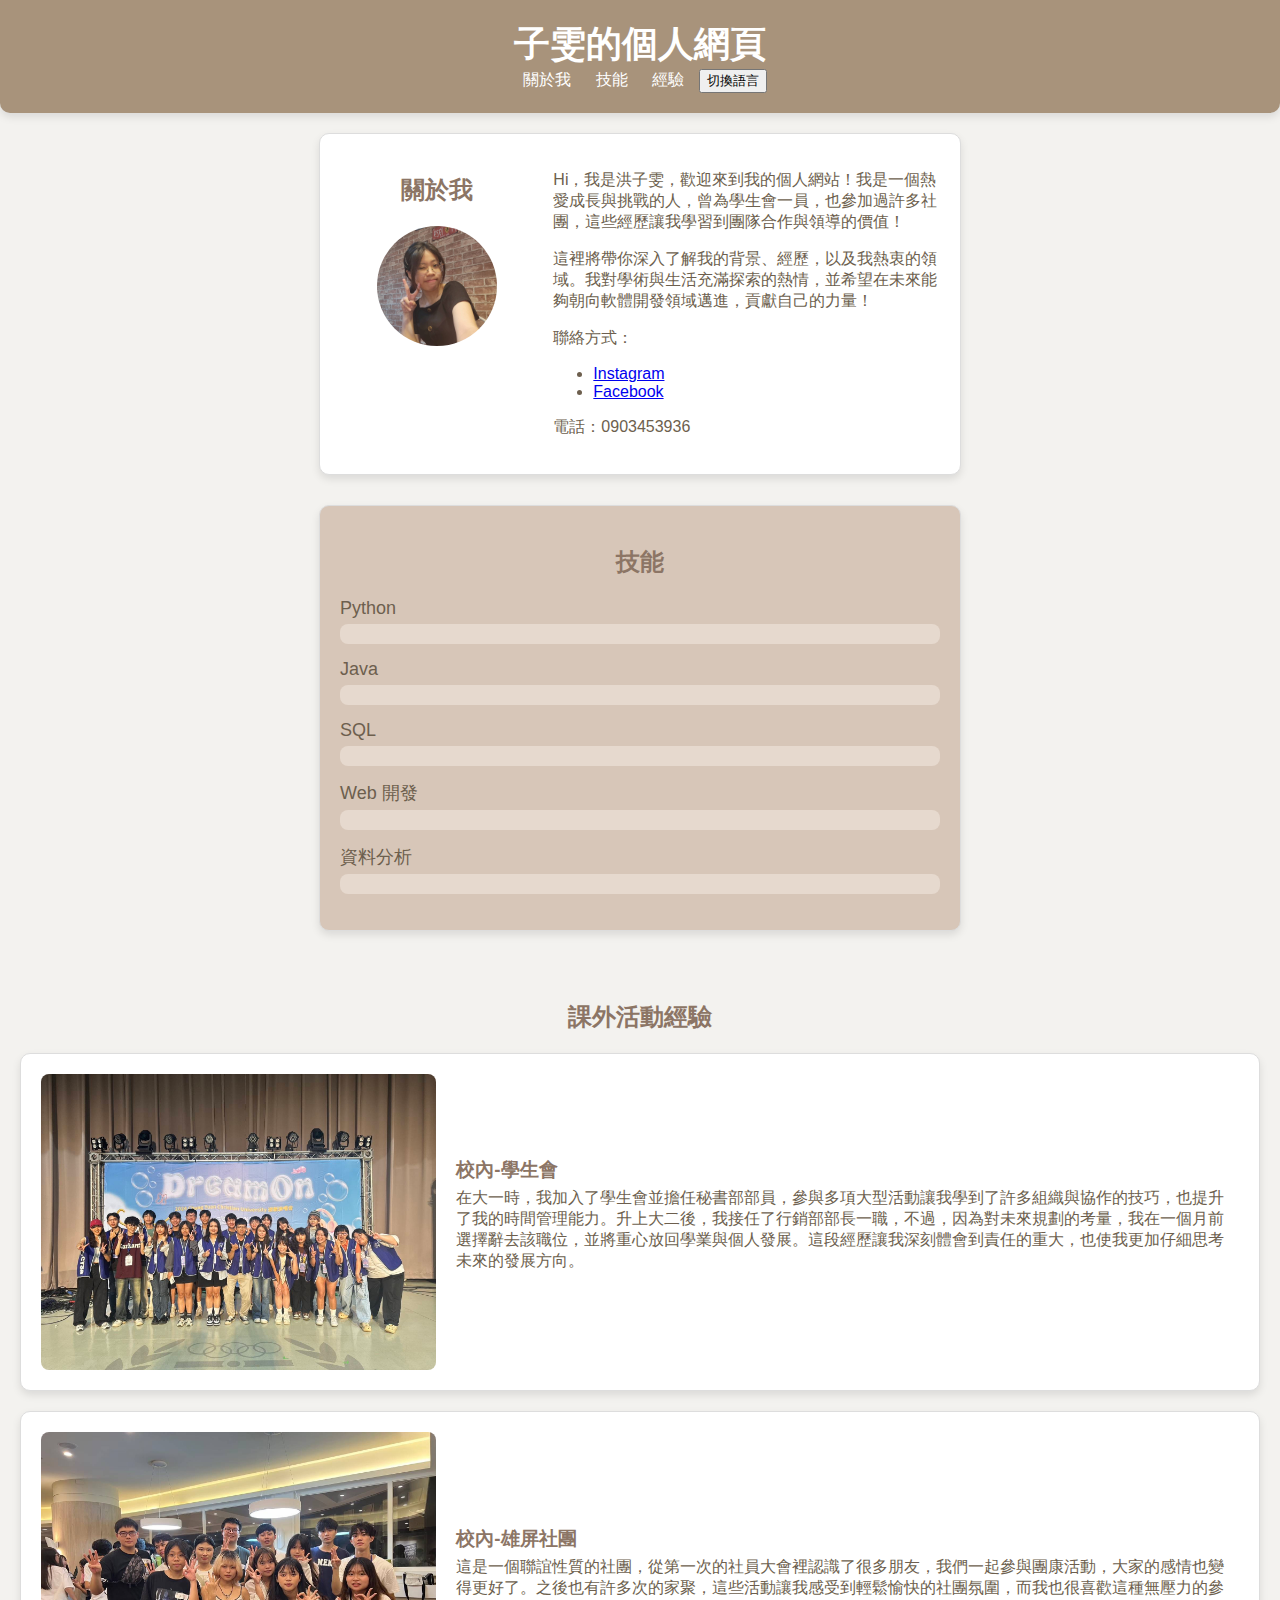
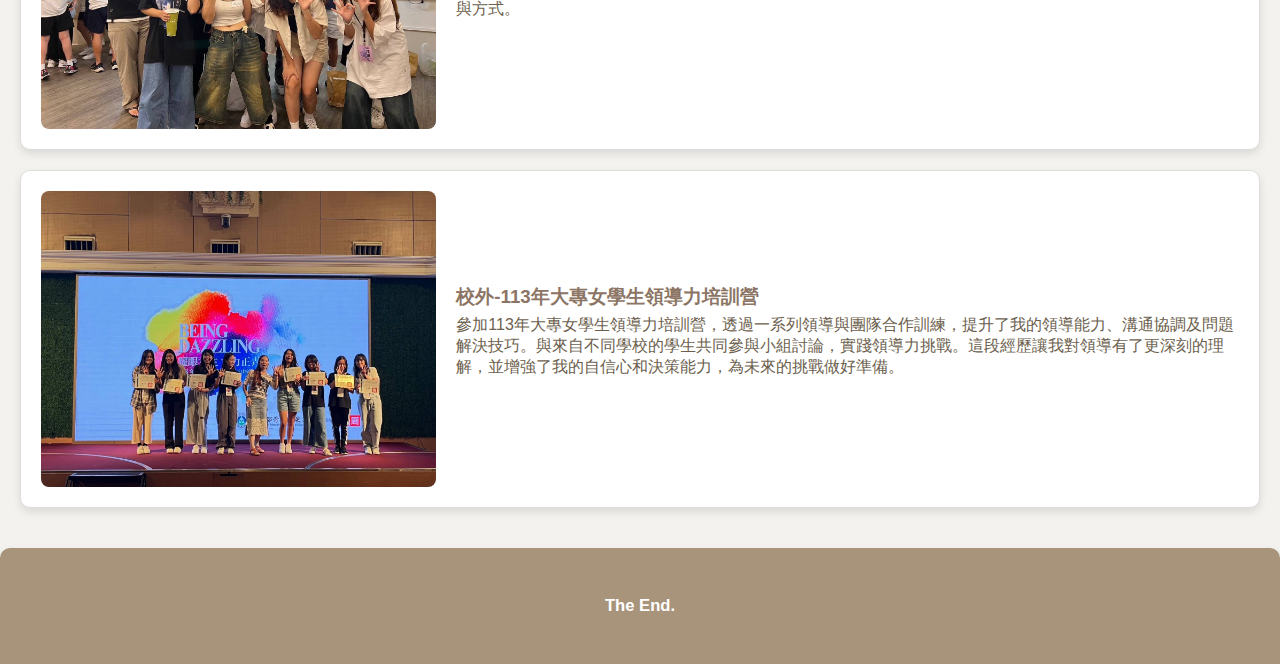
<file: index.html>
<!DOCTYPE html>
<html lang="zh-Hant">
  <head>
    <meta charset="UTF-8" />
    <meta http-equiv="X-UA-Compatible" content="IE=edge" />
    <meta name="viewport" content="width=device-width, initial-scale=1.0" />
    <title>Ziwen's Web</title>
    <link rel="stylesheet" href="webstyle.css">
  </head>
  <body>
    <header>
      <h1 id="site-title">子雯的個人網頁</h1>
      <nav>
        <a href="#about" id="about-link">關於我</a>
        <a href="#skills" id="skills-link">技能</a>
        <a href="#experience" id="experience-link">經驗</a>
        <button onclick="toggleLanguage()" id="language-toggle">切換語言</button>
      </nav>
    </header>

    <!-- 關於我 -->
    <section id="about" class="card card01">
      <div class="left-side">
        <h2 id="about-title">關於我</h2>
        <img src="11111.jpg" alt="Profile" />
      </div>
      <div class="right-side">
        <p id="about-text">Hi，我是洪子雯，歡迎來到我的個人網站！我是一個熱愛成長與挑戰的人，曾為學生會一員，也參加過許多社團，這些經歷讓我學習到團隊合作與領導的價值！</p>
        <p id="about-desc">這裡將帶你深入了解我的背景、經歷，以及我熱衷的領域。我對學術與生活充滿探索的熱情，並希望在未來能夠朝向軟體開發領域邁進，貢獻自己的力量！</p>

        <!-- 聯絡資訊 -->
        <p id="contact-title">聯絡方式：</p>
        <ul>
            <li><a href="https://www.instagram.com/ziwen_hung" target="_blank">Instagram</a></li>
            <li><a href="https://www.facebook.com/renee.hung.1" target="_blank">Facebook</a></li>
        </ul>
        <p id="phone">電話：<span>0903453936</span></p>
      </div>
    </section>

    <!-- 技能 -->
    <section id="skills" class="card">
      <h2 id="skills-title">技能</h2>
      <ul>
        <li>
          <span id="skill-python">Python</span>
          <div class="skill-bar">
            <div class="skill-progress python"></div>
          </div>
        </li>
        <li>
          <span id="skill-java">Java</span>
          <div class="skill-bar">
            <div class="skill-progress java"></div>
          </div>
        </li>
        <li>
          <span id="skill-sql">SQL</span>
          <div class="skill-bar">
            <div class="skill-progress sql"></div>
          </div>
        </li>
        <li>
          <span id="skill-web">Web 開發</span>
          <div class="skill-bar">
            <div class="skill-progress web"></div>
          </div>
        </li>
        <li>
          <span id="skill-analysis">資料分析</span>
          <div class="skill-bar">
            <div class="skill-progress analysis"></div>
          </div>
        </li>
      </ul>
    </section>

    <!-- 經驗 -->
    <section id="experience" class="experience">
      <h2 id="experience-title">課外活動經驗</h2>
      <div class="experience-item">
        <img src="199096.jpg" alt="經驗1圖片">
        <div class="text-content">
          <h3 id="experience1-title">校內-學生會</h3>
          <p id="experience1-text">在大一時，我加入了學生會並擔任秘書部部員，參與多項大型活動讓我學到了許多組織與協作的技巧，也提升了我的時間管理能力。升上大二後，我接任了行銷部部長一職，不過，因為對未來規劃的考量，我在一個月前選擇辭去該職位，並將重心放回學業與個人發展。這段經歷讓我深刻體會到責任的重大，也使我更加仔細思考未來的發展方向。</p>
        </div>
      </div>
      <div class="experience-item experience-item2">
        <img src="199039.jpg" alt="經驗2">
        <div class="text-content">
          <h3 id="experience2-title">校內-雄屏社團</h3>
          <p id="experience2-text" data-lang-en="This is a social club where I met many friends during the first general meeting. We participated in group activities together, and our bond grew stronger. The relaxed atmosphere and stress-free participation style are what I truly enjoy about this club.">這是一個聯誼性質的社團，從第一次的社員大會裡認識了很多朋友，我們一起參與團康活動，大家的感情也變得更好了。之後也有許多次的家聚，這些活動讓我感受到輕鬆愉快的社團氛圍，而我也很喜歡這種無壓力的參與方式。</p>
        </div>
      </div>
      
      <div class="experience-item">
        <img src="199144.jpg" alt="經驗3圖片">
        <div class="text-content">
          <h3 id="experience3-title">校外-113年大專女學生領導力培訓營</h3>
          <p id="experience3-text" data-lang-en="I participated in the 113th University Women's Leadership Training Camp, where I enhanced my leadership skills, communication, coordination, and problem-solving abilities through a series of leadership and team-building exercises. I collaborated with students from different universities in group discussions and leadership challenges. This experience deepened my understanding of leadership, boosted my confidence, and improved my decision-making skills, preparing me for future challenges.">參加113年大專女學生領導力培訓營，透過一系列領導與團隊合作訓練，提升了我的領導能力、溝通協調及問題解決技巧。與來自不同學校的學生共同參與小組討論，實踐領導力挑戰。這段經歷讓我對領導有了更深刻的理解，並增強了我的自信心和決策能力，為未來的挑戰做好準備。</p>
        </div>
      </div>
    </section>    

    <footer>
      <h5>The End.</h5>
    </footer>

    <script src="language.js"></script>
  </body>
</html>
</file>
<file: webstyle.css>
/* 全局設定 */
body {
  font-family: Arial, sans-serif;
  margin: 0;
  padding: 0;
  box-sizing: border-box;
  background-color: #F3F2EF; /* 淡莫蘭迪灰色背景 */
  color: #6D5F4E; /* 柔和的咖啡色文字 */
}

/* header */
header {
  background-color: #A8937B; /* 莫蘭迪咖啡色背景 */
  color: #fff;
  text-align: center;
  padding: 20px 0;
  margin: 0;
  box-shadow: 0 4px 8px rgba(0, 0, 0, 0.1); /* 輕微陰影 */
  border-radius: 0 0 10px 10px;
}

header h1 {
  margin: 0;
  font-size: 36px;
}

header nav a {
  color: #fff;
  margin: 0 10px;
  text-decoration: none;
}

header nav a:hover {
  text-decoration: underline;
}

/* 關於我 */
.card {
  margin: 20px auto;
  padding: 20px;
  border: 1px solid #ddd;
  width: 80%;
  max-width: 600px; /* 讓「關於我」區塊大小和技能區塊一致 */
  box-shadow: 0 4px 8px rgba(0, 0, 0, 0.1);
  background-color: #fff;
  border-radius: 10px;
}

.card h2 {
  color: #8C7565; /* 修改為莫蘭迪咖啡色 */
  text-align: center; /* 標題居中 */
}

.card01 {
  display: flex;
  flex-wrap: wrap;
  justify-content: center; /* 使內容水平居中 */
}

.card01 .left-side {
  flex: 1;
  margin-right: 20px;
  text-align: center;
}

.card01 .left-side img {
  width: 120px;
  height: 120px;
  border-radius: 50%;
}

.card01 .right-side {
  flex: 2;
  text-align: left; /* 確保文字向左對齊 */
}

.contact-info {
  margin-top: 10px;
}

.contact-info a,
.contact-info span {
  display: block;
  margin: 5px 0;
  color: #6D5F4E;
  text-decoration: none;
}

/* 更新 Instagram 和 Facebook 連結顏色 */
.contact-info a.instagram,
.contact-info a.facebook {
  color: #4E3B31;
}

.contact-info a.instagram:hover,
.contact-info a.facebook:hover {
  color: #3B2A22;
  text-decoration: underline;
}

.contact-info a:hover {
  text-decoration: underline;
}

/* 技能 */
#skills {
  background-color: #D7C6B8;
  padding: 20px;
  border-radius: 10px;
  margin-top: 30px;
  width: 80%;
  max-width: 600px;
  margin-left: auto;
  margin-right: auto;
}

#skills h2 {
  color: #8C7565;
  text-align: center;
}

#skills ul {
  list-style-type: none;
  padding-left: 0;
}

#skills li {
  font-size: 18px;
  color: #6D5F4E;
  margin-bottom: 15px;
}

.skill-bar {
  background-color: #E6D9CE;
  border-radius: 8px;
  height: 20px;
  margin-top: 5px;
}

.skill-progress {
  background-color: #A8937B;
  height: 100%;
  border-radius: 8px;
  width: 0;
  animation-duration: 2s;
  animation-fill-mode: forwards;
}

.skill-progress.python {
  animation-name: fillProgressPython;
  animation-delay: 0.5s;
}

.skill-progress.java {
  animation-name: fillProgressJava;
  animation-delay: 1s;
}

.skill-progress.sql {
  animation-name: fillProgressSQL;
  animation-delay: 1.5s;
}

.skill-progress.web {
  animation-name: fillProgressWeb;
  animation-delay: 2s;
}

.skill-progress.analysis {
  animation-name: fillProgressAnalysis;
  animation-delay: 2.5s;
}

/* 定義每個技能的目標寬度動畫 */
@keyframes fillProgressPython {
  to {
    width: 80%;
  }
}

@keyframes fillProgressJava {
  to {
    width: 70%;
  }
}

@keyframes fillProgressSQL {
  to {
    width: 60%;
  }
}

@keyframes fillProgressWeb {
  to {
    width: 75%;
  }
}

@keyframes fillProgressAnalysis {
  to {
    width: 85%;
  }
}

/* 經驗 */
.experience {
  margin-top: 30px;
  padding: 20px;
}

.experience h2 {
  color: #8C7565;
  text-align: center;
  margin-bottom: 20px;
}

.experience-item {
  display: flex;
  align-items: center;
  background-color: #fff;
  border: 1px solid #ddd;
  border-radius: 10px;
  box-shadow: 0 4px 8px rgba(0, 0, 0, 0.1);
  margin-bottom: 20px;
  padding: 20px;
}

.experience-item img {
  width: 33%; 
  height: auto; 
  border-radius: 8px;
  margin-right: 20px;
  object-fit: cover;
}

.experience-item .text-content {
  flex: 1;
}

.experience-item h3 {
  margin: 0;
  color: #8C7565;
  text-align: left; /* 確保標題文字左對齊 */
}

.experience-item p {
  margin-top: 5px;
  color: #6D5F4E;
  text-align: left; /* 敘述文字左對齊 */
}

/* footer */
footer {
  background-color: #A8937B;
  color: #fff;
  text-align: center;
  padding: 20px;
  margin: 0;
  box-shadow: 0 4px 8px rgba(0, 0, 0, 0.1);
  border-radius: 10px 10px 0 0;
  font-size: 20px;
}

footer h3 {
  font-size: 30px;
  font-weight: bold;
}

/* 手機版自適應 */
@media screen and (max-width: 800px) {
  /* 關於我區塊 */
  .card {
    padding: 15px;
    margin: 15px 0;
    width: 90%; /* 讓關於我區塊在手機版顯示寬一點 */
  }

  .card01 {
    flex-direction: column;
    align-items: center; /* 改為垂直排列 */
  }

  .card01 .left-side {
    margin-right: 0;
  }

  .card01 .left-side img {
    width: 100px;
    height: 100px;
  }

  .card01 .right-side {
    padding-left: 0;
    text-align: left; /* 保證文字左對齊 */
  }

  /* 技能區塊 */
  #skills {
    padding: 15px;
    width: 90%; /* 讓技能區塊的寬度一致 */
  }

  .skill-bar {
    height: 15px;
  }

  /* 經驗區塊 */
  .experience-item {
    flex-direction: column;
    align-items: center;
    text-align: left; /* 改為左對齊文字 */
  }

  .experience-item img {
    margin-bottom: 15px;
  }
}
</file>
